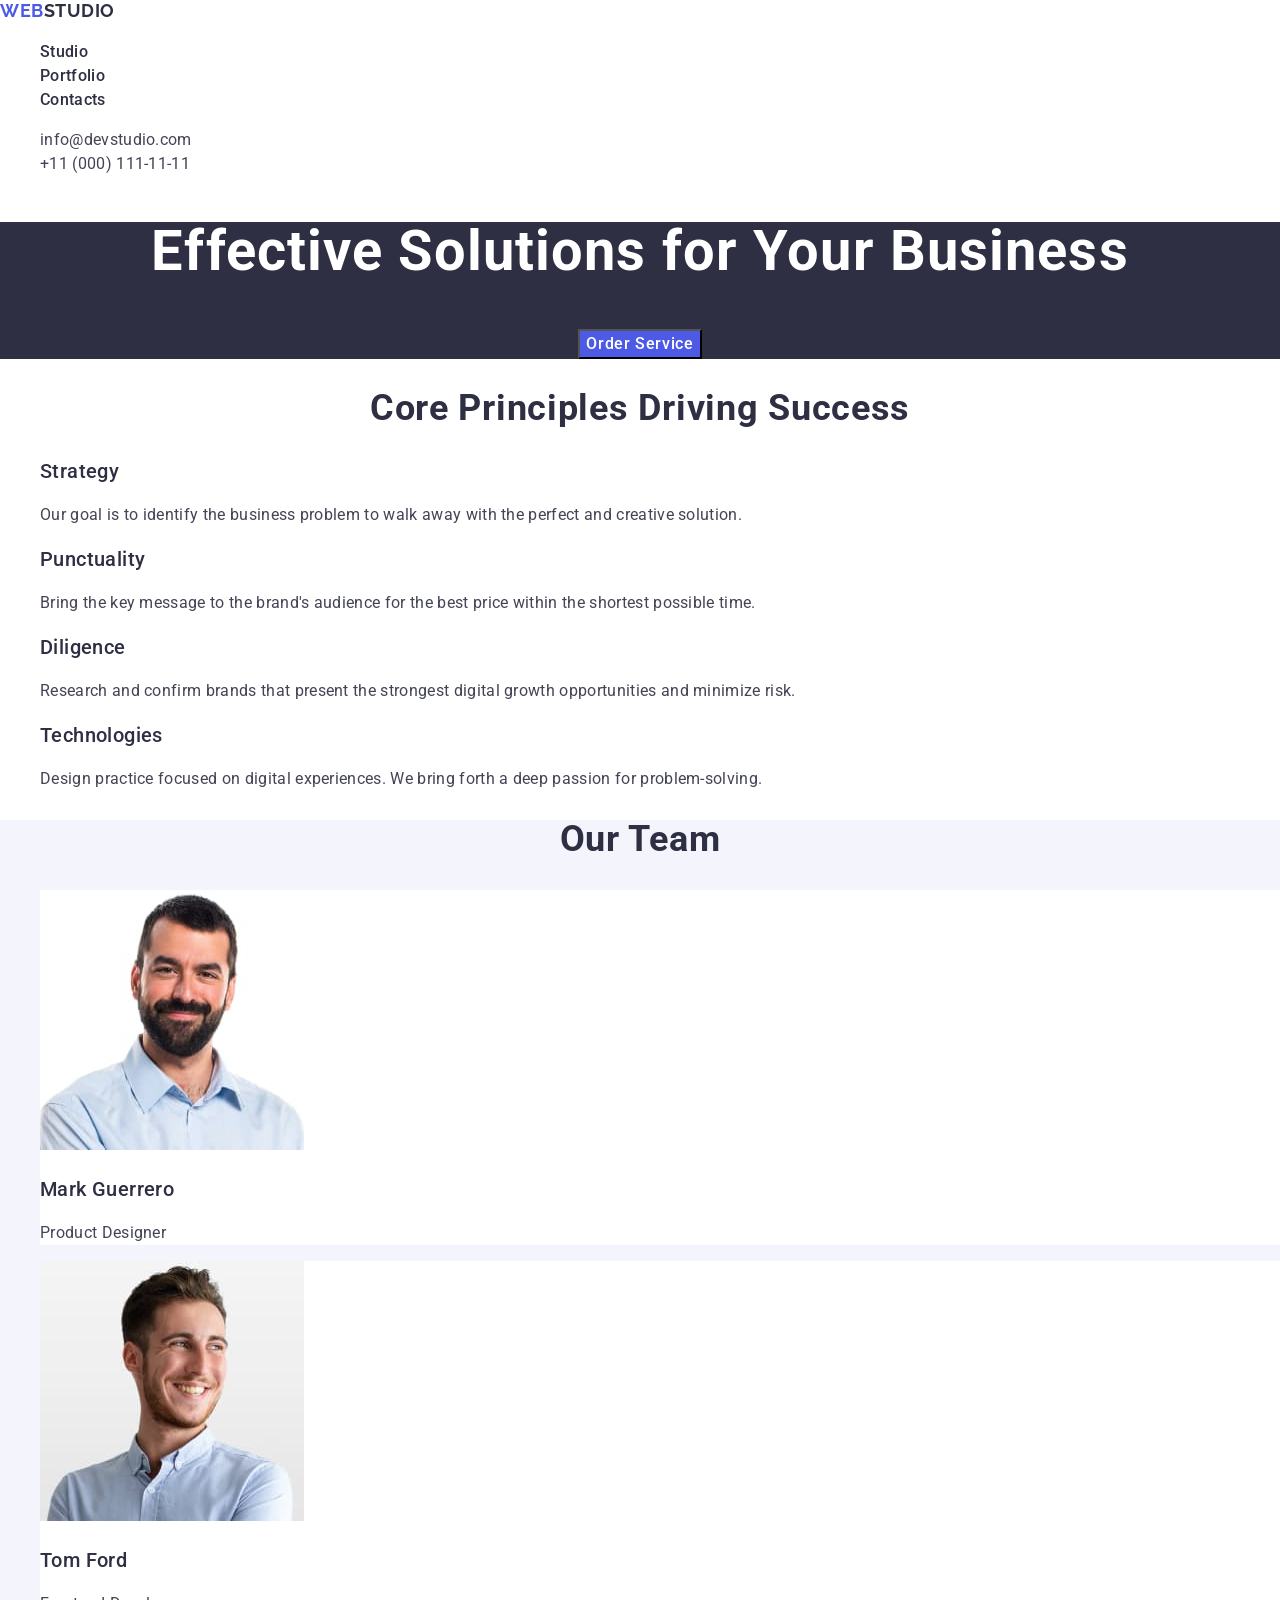
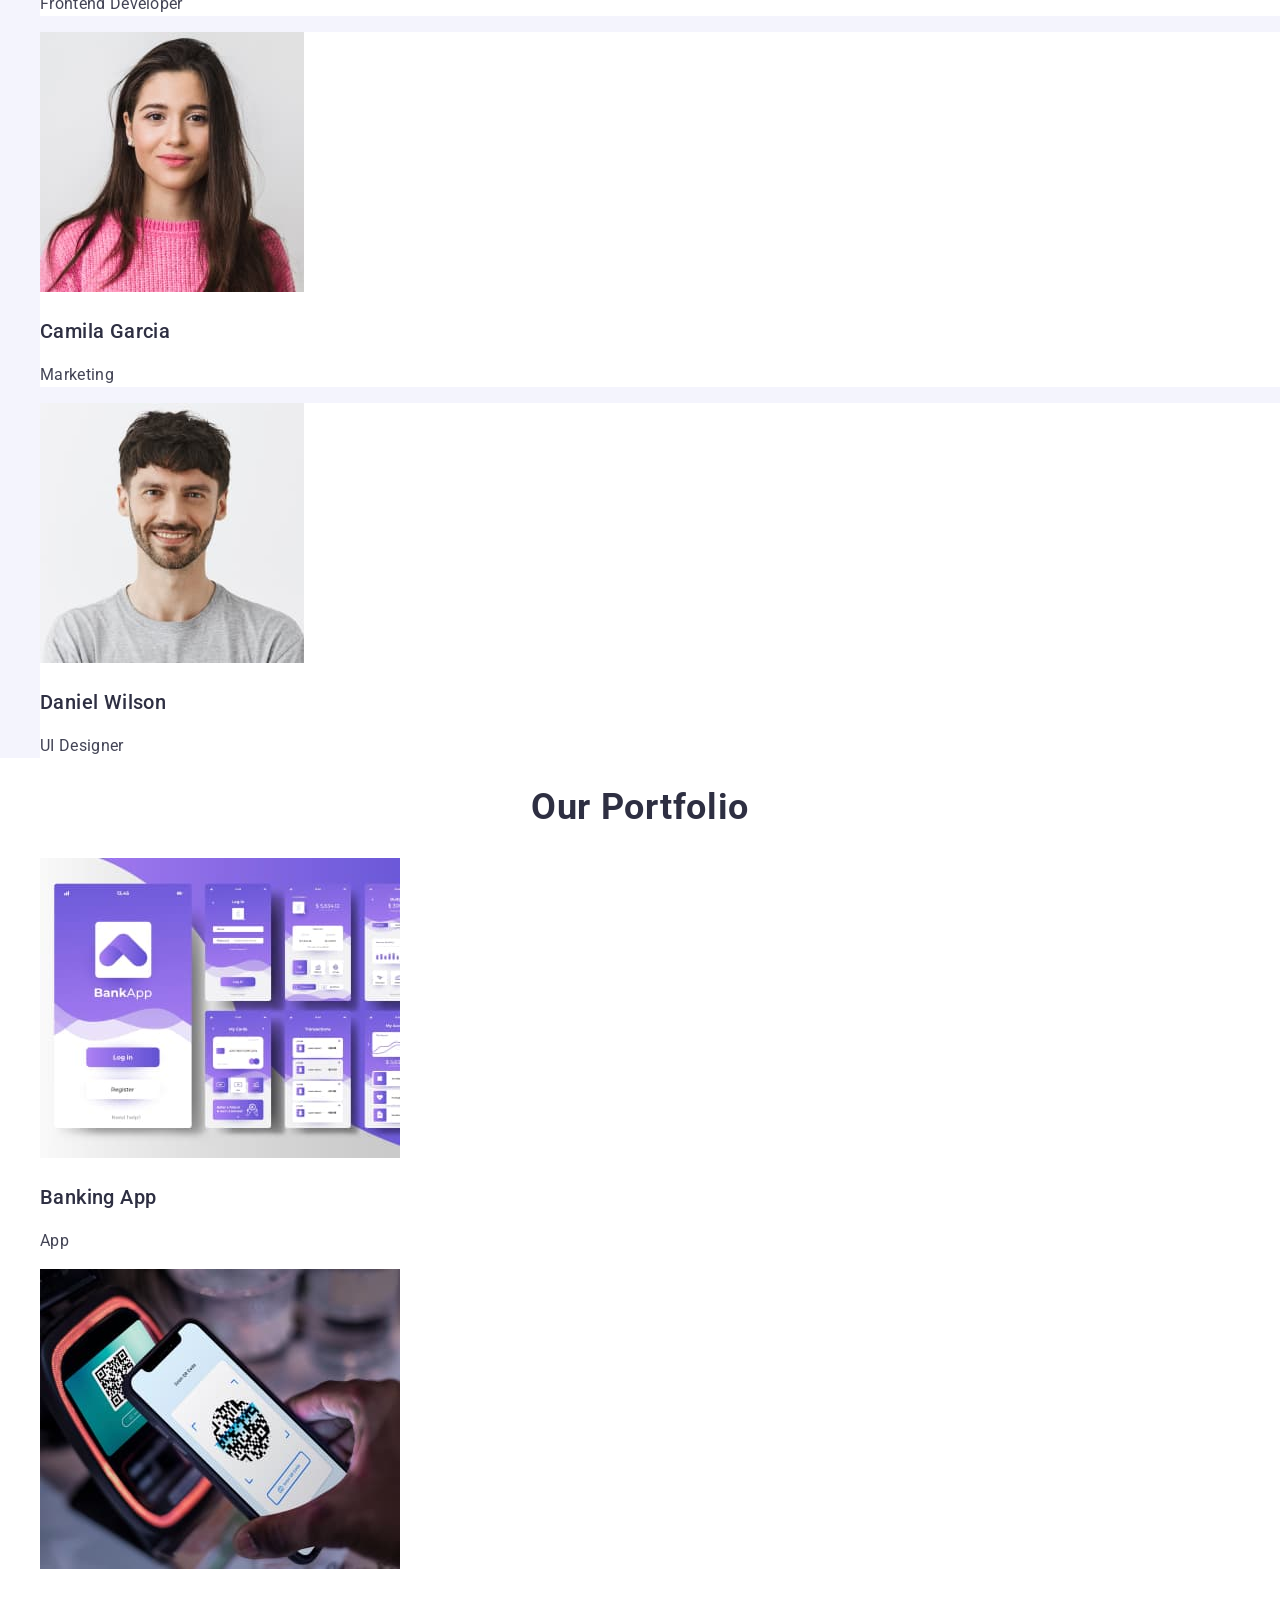
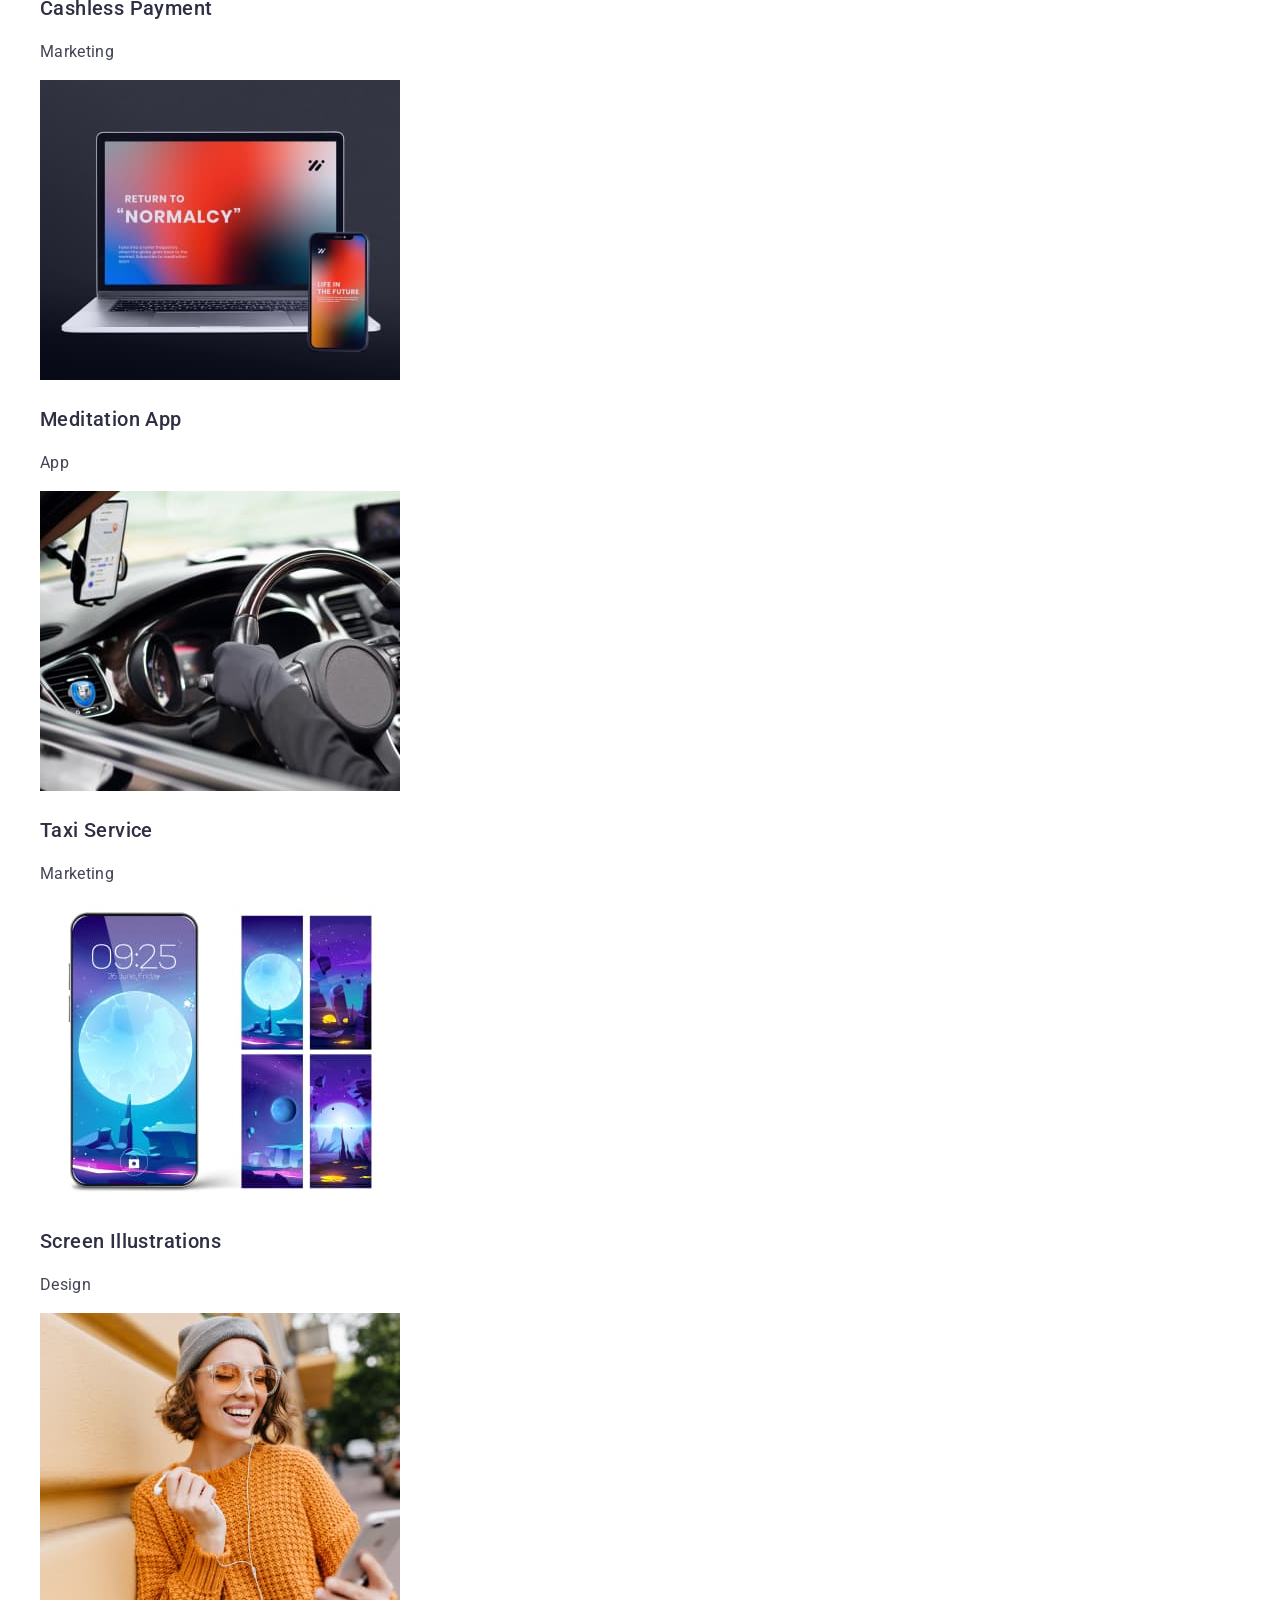
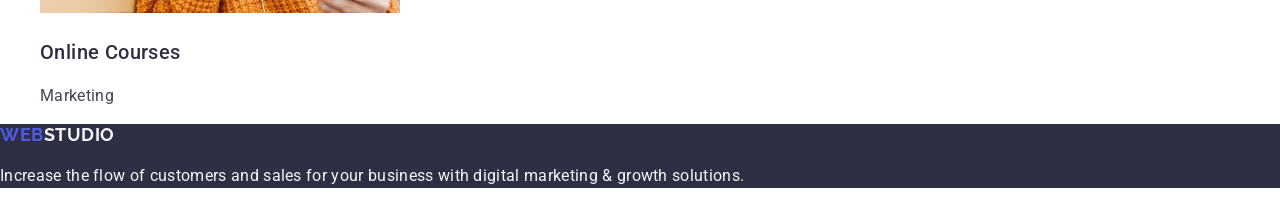
<file: index.html>
<!DOCTYPE html>
<html lang="en">
  <head>
    <meta charset="UTF-8" />
    <meta name="viewport" content="width=device-width, initial-scale=1.0" />
    <title>Studio</title>
    <!-- Google Fonts -->
    <link rel="preconnect" href="https://fonts.googleapis.com" />
    <link rel="preconnect" href="https://fonts.gstatic.com" crossorigin />
    <link
      href="https://fonts.googleapis.com/css2?family=Hedvig+Letters+Serif:opsz@12..24&family=Raleway:wght@700&family=Roboto:wght@400;500;700&display=swap"
      rel="stylesheet"
    />
    <!-- Normalize -->
    <link
      rel="stylesheet"
      href="https://cdnjs.cloudflare.com/ajax/libs/modern-normalize/2.0.0/modern-normalize.min.css"
    />
    <!-- My style -->
    <link rel="stylesheet" href="./css/styles.css" />
  </head>

  <body>
    <header class="header">
      <nav>
        <a href="./index.html" class="logo"
          >Web<span class="logo-dark">Studio</span></a
        >
        <ul>
          <li>
            <a href="./index.html" target="_blank" class="header-link"
              >Studio</a
            >
          </li>
          <li><a href="" target="_blank" class="header-link">Portfolio</a></li>
          <li><a href="" target="_blank" class="header-link">Contacts</a></li>
        </ul>
      </nav>
      <address class="address">
        <ul>
          <li>
            <a href="mailto:info@devstudio.com" class="address-link"
              >info@devstudio.com</a
            >
          </li>
          <li>
            <a href="tel:+110001111111" class="address-link"
              >+11 (000) 111-11-11</a
            >
          </li>
        </ul>
      </address>
    </header>
    <main>
      <section class="hero">
        <h1 class="hero-title">Effective Solutions for Your Business</h1>
        <button type="button" class="hero-button">Order Service</button>
      </section>
      <section class="principle">
        <h2 class="principle-title">Core Principles Driving Success</h2>
        <ul>
          <li>
            <h3 class="principle-subtitle">Strategy</h3>
            <p class="principle-content">
              Our goal is to identify the business problem to walk away with the
              perfect and creative solution.
            </p>
          </li>
          <li>
            <h3 class="principle-subtitle">Punctuality</h3>
            <p class="principle-content">
              Bring the key message to the brand's audience for the best price
              within the shortest possible time.
            </p>
          </li>
          <li>
            <h3 class="principle-subtitle">Diligence</h3>
            <p class="principle-content">
              Research and confirm brands that present the strongest digital
              growth opportunities and minimize risk.
            </p>
          </li>
          <li>
            <h3 class="principle-subtitle">Technologies</h3>
            <p class="principle-content">
              Design practice focused on digital experiences. We bring forth a
              deep passion for problem-solving.
            </p>
          </li>
        </ul>
      </section>
      <section class="team">
        <h2 class="team-title">Our Team</h2>
        <ul>
          <li class="team-item">
            <img
              src="./images/MarkGuerrero.jpg"
              alt="Mark Guerrero"
              width="264"
              height="260"
            />
            <h3 class="team-subtitle">Mark Guerrero</h3>
            <p class="team-content">Product Designer</p>
          </li>
          <li class="team-item">
            <img
              src="./images/TomFord.jpg"
              alt="Tom Ford"
              width="264"
              height="260"
            />
            <h3 class="team-subtitle">Tom Ford</h3>
            <p class="team-content">Frontend Developer</p>
          </li>
          <li class="team-item">
            <img
              src="./images/CamilaGarcia.jpg"
              alt="Camila Garcia"
              width="264"
              height="260"
            />
            <h3 class="team-subtitle">Camila Garcia</h3>
            <p class="team-content">Marketing</p>
          </li>
          <li class="team-item">
            <img
              src="./images/DanielWilson.jpg"
              alt="Daniel Wilson"
              width="264"
              height="260"
            />
            <h3 class="team-subtitle">Daniel Wilson</h3>
            <p class="team-content">UI Designer</p>
          </li>
        </ul>
      </section>
      <section class="portfolio">
        <h2 class="portfolio-title">Our Portfolio</h2>
        <ul>
          <li class="portfolio-item">
            <img
              src="./images/banking.jpg"
              alt="Banking App"
              width="360"
              height="300"
            />
            <h3 class="portfolio-subtitle">Banking App</h3>
            <p class="portfolio-content">App</p>
          </li>
          <li class="portfolio-item">
            <img
              src="./images/cashless.jpg"
              alt="Cashless Payment"
              width="360"
              height="300"
            />
            <h3 class="portfolio-subtitle">Cashless Payment</h3>
            <p class="portfolio-content">Marketing</p>
          </li>
          <li class="portfolio-item">
            <img
              src="./images/meditation.jpg"
              alt="Meditation App"
              width="360"
              height="300"
            />
            <h3 class="portfolio-subtitle">Meditation App</h3>
            <p class="portfolio-content">App</p>
          </li>
          <li class="portfolio-item">
            <img
              src="./images/taxi.jpg"
              alt="Taxi Service"
              width="360"
              height="300"
            />
            <h3 class="portfolio-subtitle">Taxi Service</h3>
            <p class="portfolio-content">Marketing</p>
          </li>
          <li class="portfolio-item">
            <img
              src="./images/screen.jpg"
              alt="Screen Illustrations"
              width="360"
              height="300"
            />
            <h3 class="portfolio-subtitle">Screen Illustrations</h3>
            <p class="portfolio-content">Design</p>
          </li>
          <li class="portfolio-item">
            <img
              src="./images/online.jpg"
              alt="Online Courses"
              width="360"
              height="300"
            />
            <h3 class="portfolio-subtitle">Online Courses</h3>
            <p class="portfolio-content">Marketing</p>
          </li>
        </ul>
      </section>
    </main>
    <footer class="footer">
      <a href="./index.html" class="logo"
        >Web<span class="logo-light">Studio</span></a
      >
      <p class="footer-content">
        Increase the flow of customers and sales for your business with digital
        marketing & growth solutions.
      </p>
    </footer>
  </body>
</html>
</file>
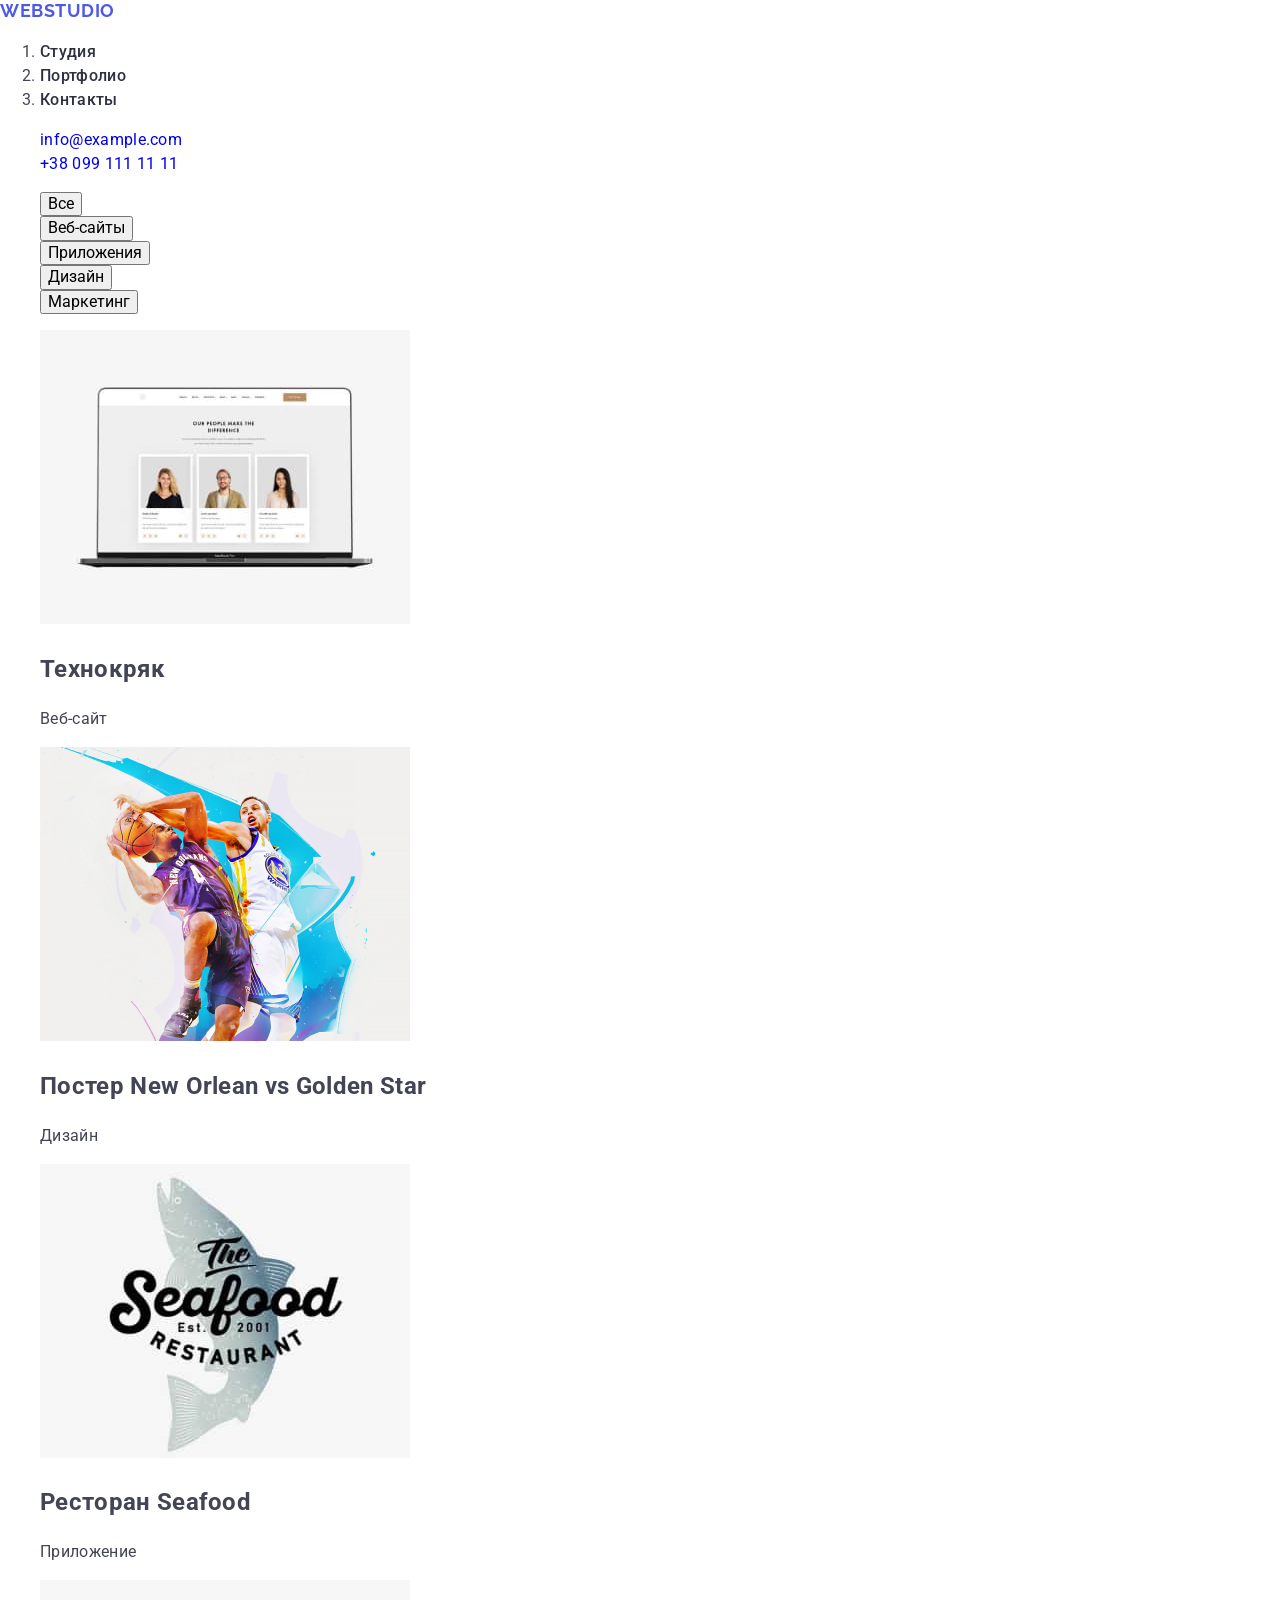
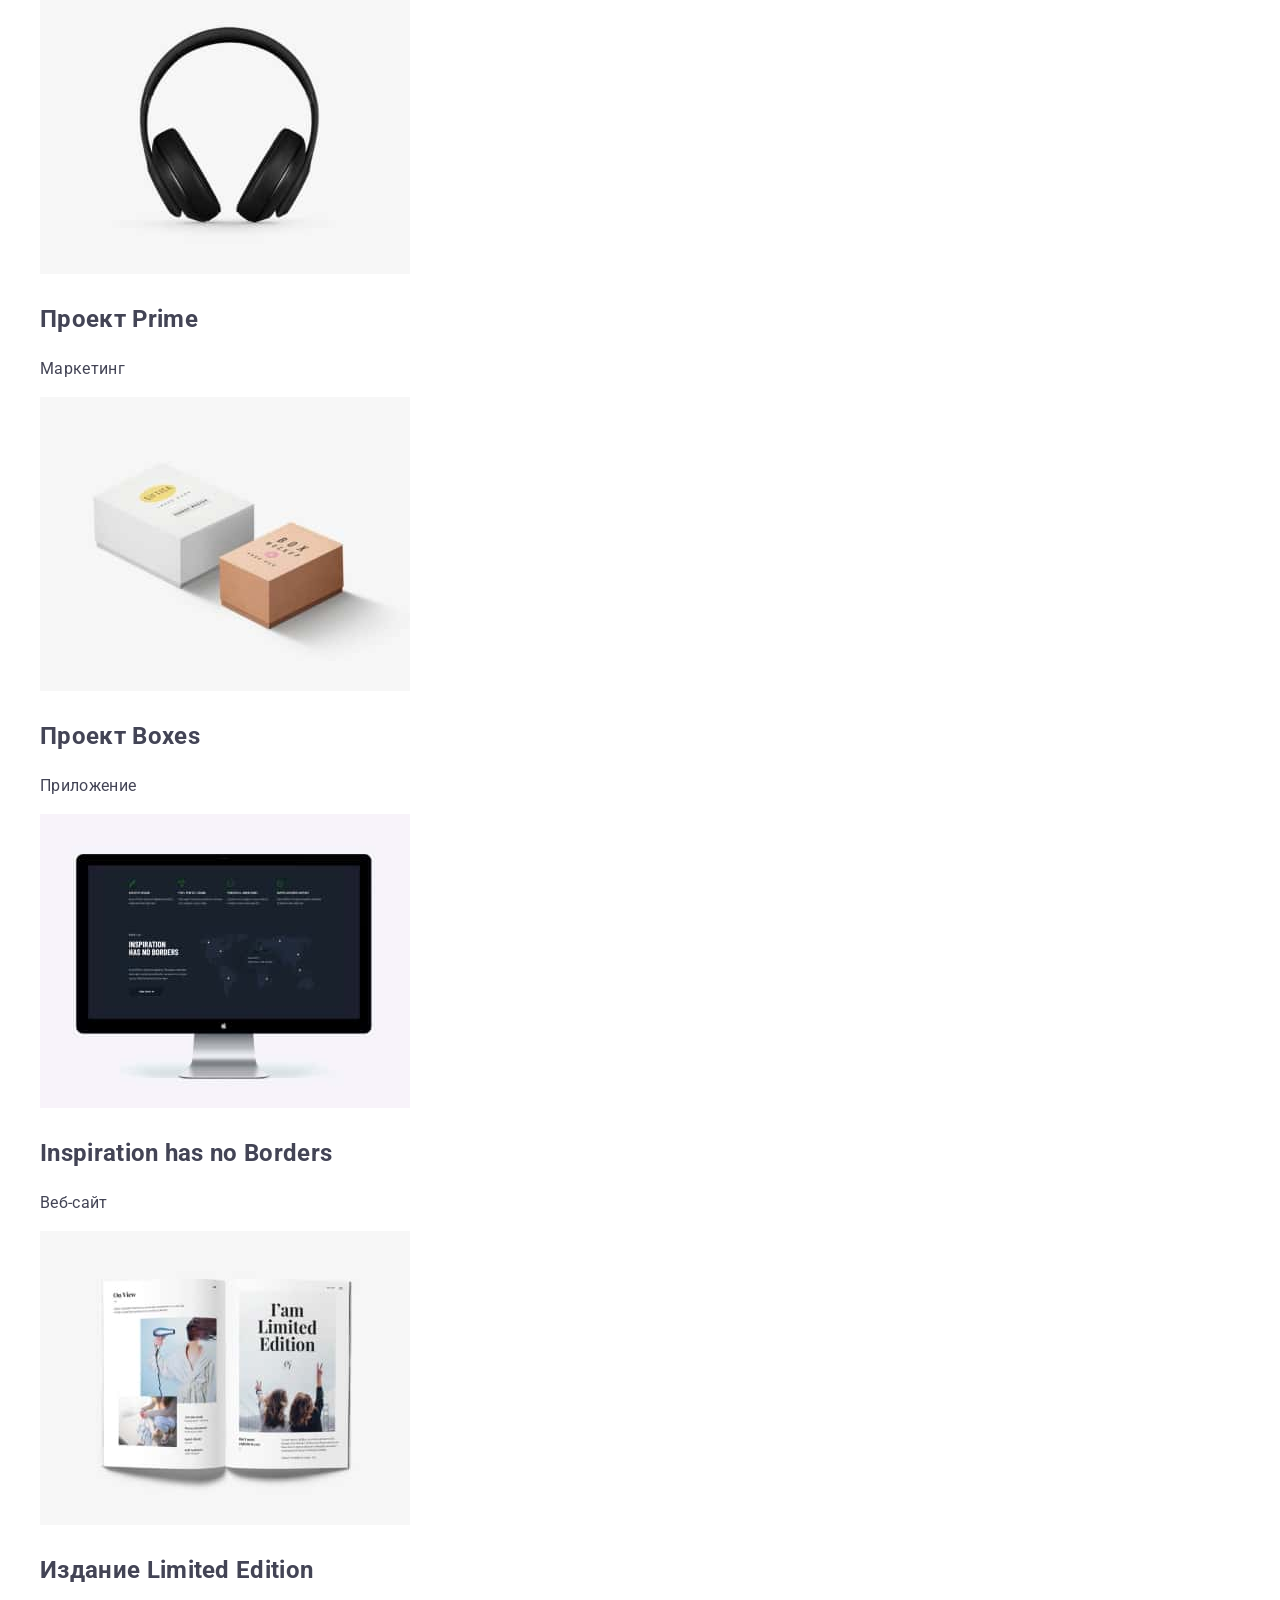
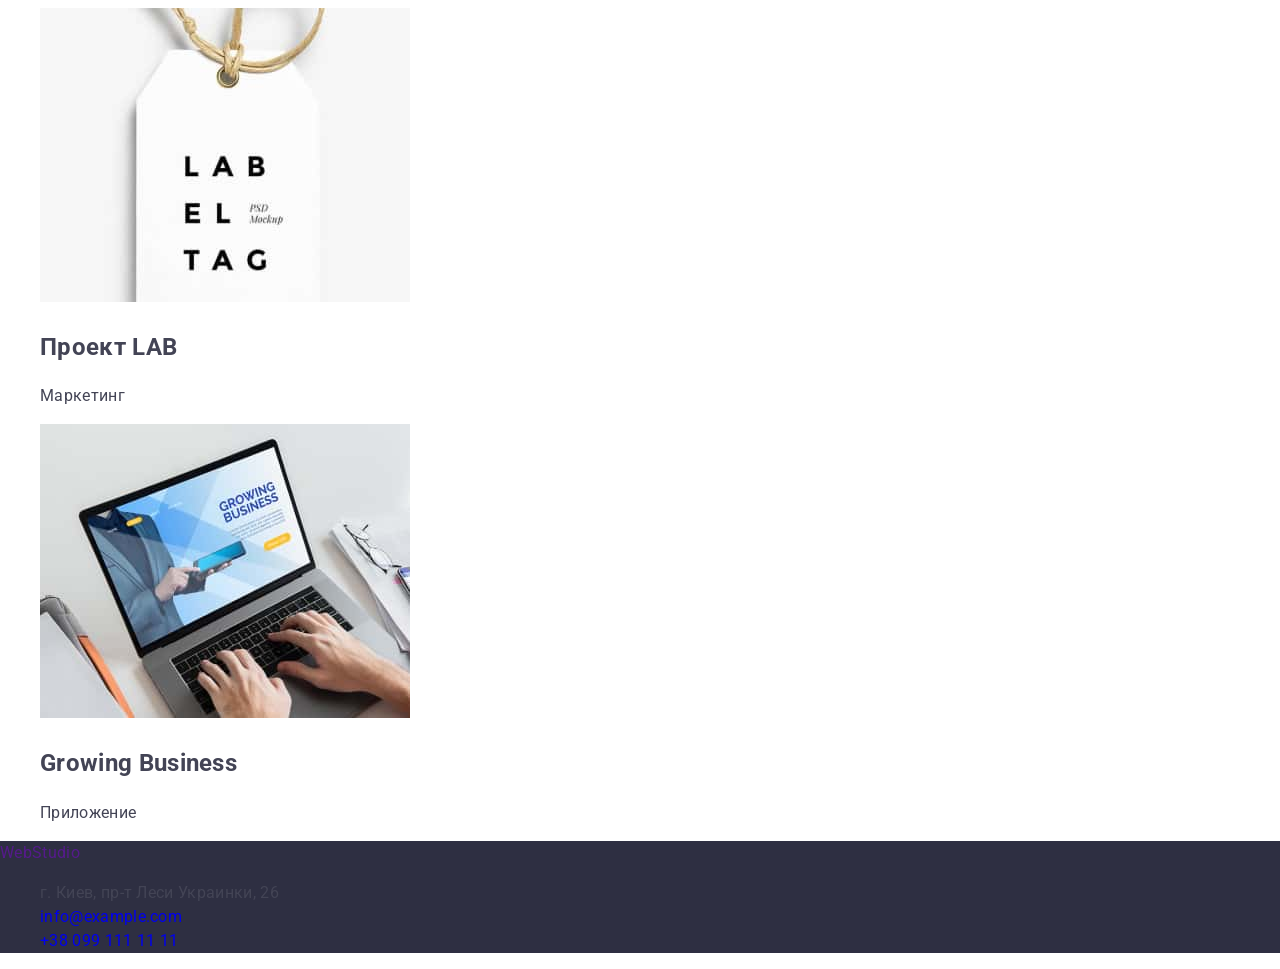
<file: portfolio.html>
<!DOCTYPE html>
<html lang="ru" class="portfolio">
  <head>
    <meta charset="UTF-8" />
    <meta http-equiv="X-UA-Compatible" content="IE=edge" />
    <meta name="viewport" content="width=device-width, initial-scale=1.0" />
    <title>Портфолио</title>
    <link
      rel="stylesheet"
      href="https://cdnjs.cloudflare.com/ajax/libs/modern-normalize/1.0.0/modern-normalize.css"
    />
    <link
      href="https://fonts.googleapis.com/css2?family=Raleway:wght@700&family=Roboto:wght@400;500;700;900&display=swap"
      rel="stylesheet"
    />
    <link rel="stylesheet" href="./css/styles.css" />
  </head>
  <body>
    <header class="header">
      <nav>
        <a href="" lang="en" class="logo"> <span class="logo-span">Web</span>Studio</a>

        <ol>
          <li><a href="./index.html" class="header-link">Студия</a></li>
          <li><a href="" class="header-link qwe">Портфолио</a></li>
          <li><a href="" class="header-link">Контакты</a></li>
        </ol>
      </nav>
      <ul>
        <li><a href="mailto:info@example.com" lang="en" class="ul-a">info@example.com</a></li>
        <li><a href="tel:+380991111111" class="ul-a">+38 099 111 11 11</a></li>
      </ul>
    </header>
    <main class="">
      <section>
        <ul>
          <li><button type="button" class="btn-all">Все</button></li>
          <li><button type="button" class="btn">Веб-сайты</button></li>
          <li><button type="button" class="btn">Приложения</button></li>
          <li><button type="button" class="btn">Дизайн</button></li>
          <li><button type="button" class="btn">Маркетинг</button></li>
        </ul>
        <ul>
          <li>
            <img
              src="./images/canvas.png"
              width="370"
              height="294"
              alt="Веб-сайт где изображено 3 людей"
            />
            <h2 class="hero-h">Технокряк</h2>
            <p>Веб-сайт</p>
          </li>
          <li>
            <img src="./images/canvas2.png" width="370" height="294" alt="Игра в баскетбол" />
            <h2 class="hero-h">Постер <span lang="en"> New Orlean vs Golden Star </span></h2>
            <p>Дизайн</p>
          </li>
          <li>
            <img src="./images/canvas3.png" width="370" height="294" alt="Логотип ресторана" />
            <h2 class="hero-h">Ресторан <span lang="en">Seafood</span></h2>
            <p>Приложение</p>
          </li>
          <li>
            <img src="./images/canvas4.png" width="370" height="294" alt="Наушники" />
            <h2 class="hero-h">Проект <span lang="en">Prime</span></h2>
            <p>Маркетинг</p>
          </li>
          <li>
            <img src="./images/canvas5.png" width="370" height="294" alt="Две коробки" />
            <h2 class="hero-h">Проект <span lang="en">Boxes</span></h2>
            <p>Приложение</p>
          </li>
          <li>
            <img src="./images/canvas6.png" width="370" height="294" alt="Монитор компьютера" />
            <h2 lang="en" class="hero-h">Inspiration has no Borders</h2>
            <p>Веб-сайт</p>
          </li>
          <li>
            <img src="./images/canvas7.png" width="370" height="294" alt="Журнал" />
            <h2 class="hero-h">Издание <span lang="en">Limited Edition</span></h2>
          </li>
          <li>
            <img src="./images/canvas8.png" width="370" height="294" alt="Ярлык" />
            <h2 class="hero-h">Проект <span lang="en">LAB</span></h2>
            <p>Маркетинг</p>
          </li>
          <li>
            <img src="./images/canvas9.png" width="370" height="294" alt="Робота за компьютером" />
            <h2 lang="en" class="hero-h">Growing Business</h2>
            <p>Приложение</p>
          </li>
        </ul>
      </section>
    </main>
    <footer class="footer">
      <a href="" lang="en" class="logos"> <span class="logos-span">Web</span>Studio</a>
      <address>
        <ul>
          <li class="add">г. Киев, пр-т Леси Украинки, 26</li>
          <li><a href="mailto:info@example.com" lang="en" class="mail">info@example.com</a></li>
          <li><a href="tel:++380991111111" class="tel">+38 099 111 11 11</a></li>
        </ul>
      </address>
    </footer>
  </body>
</html>
</file>
<file: css/styles.css>
/* Global styles */
body {
    font-family: 'Roboto', sans-serif;
    line-height: 1.5;
    font-size: 16px;
    letter-spacing: 0.02em;
    color: #434455;
    background-color: #ffffff;
}

ul{
    list-style-type: none;
}

a{
    text-decoration: none;
}

address{
    font-style: normal;
}

/* Logo */
.logo{
    font-family: 'Raleway', sans-serif;
    font-size: 18px;
    font-weight: 700;
    line-height: 1.17;
    letter-spacing: 0.03em;
    text-transform: uppercase;
    color: #4D5AE5;
}

.logo-dark{
    color: #2E2F42;
}

.logo-light{
    color: #F4F4FD ;
}

/* Header */
.header-link{
    font-weight: 500;
    color: #2E2F42;
}

.address-link {
    font-style: normal;
    color: currentColor;
}

.header-link:hover,
.header-link:focus,
.address-link:hover,
.address-link:focus{
    color: #404BBF;
}

/* Hero */
.hero{
    background-color: #2E2F42;
    text-align: center;
    color: #ffffff;
}

.hero-title{
    font-size: 56px;
    letter-spacing: 0.02em;
    line-height: 1.07;
}

.hero-button{
    font-weight: 500;
    line-height: 1.5;
    letter-spacing: 0.04em;
    background-color: #4D5AE5;
    color: currentColor;
    cursor: pointer;
}

.hero-button:hover,
.hero-button:focus{
    background-color: #404BBF;
}

/* Formatting for h2 */
.principle-title,
.team-title,
.portfolio-title{
    font-size: 36px;
    line-height: 1.11;
    letter-spacing: 0.02em;
    text-align: center;
    color: #2E2F42;
    text-transform: capitalize;
}

/* Formatting for h3 */
.principle-subtitle,
.team-subtitle,
.portfolio-subtitle{
    font-size: 20px;
    font-weight: 500;
    line-height: 1.2;
    letter-spacing: 0.02em;
    color: #2E2F42;
}

/* Team */
.team{
    background-color: #F4F4FD;
}

/* Footer */
.footer{
    background-color: #2E2F42;
}

.footer-content{
    color: #F4F4FD;
}

.team-item,
.portfolio-item{
    background-color: #ffffff;
}
</file>
